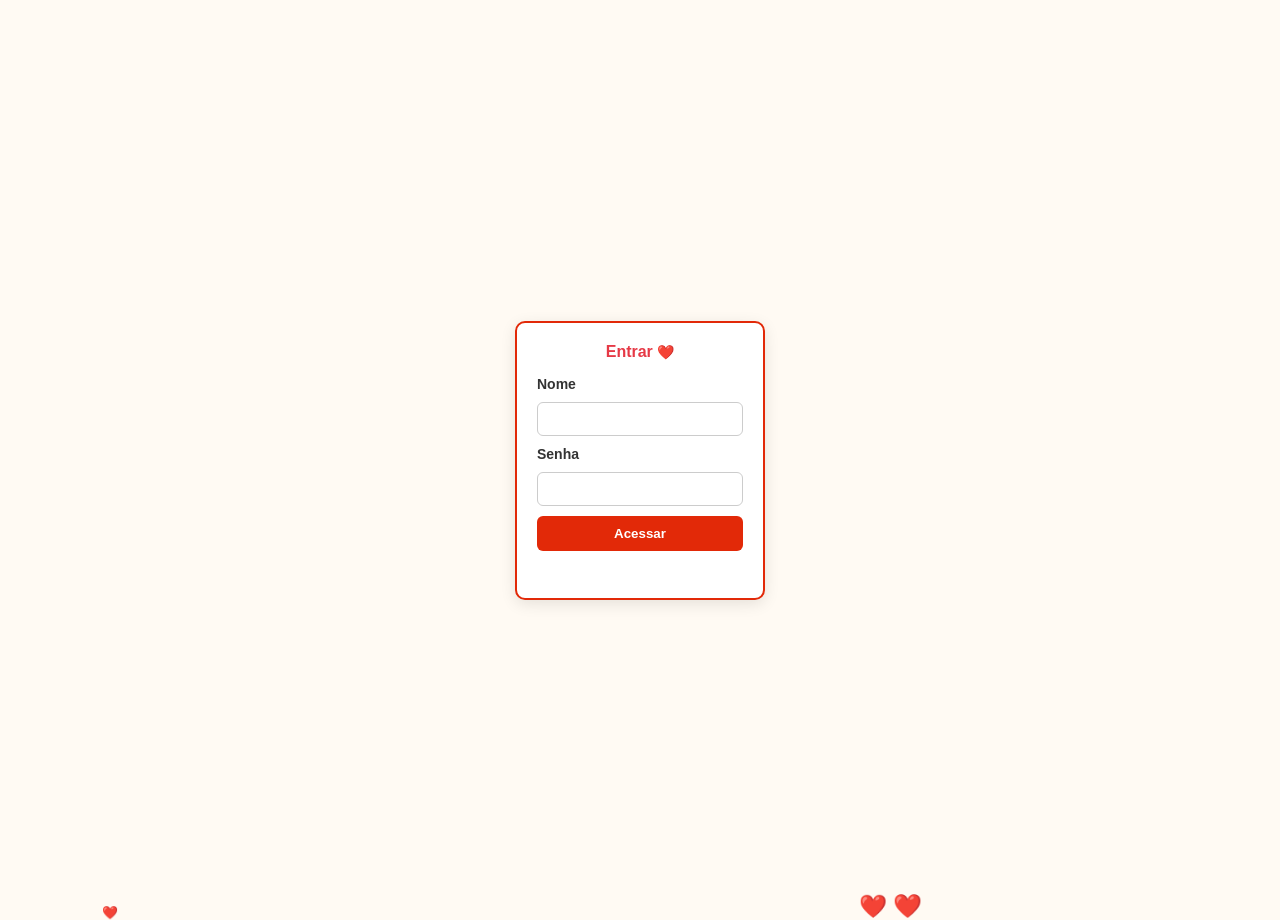
<file: fomulario.html>
<!DOCTYPE html>
<html lang="pt-BR">
<head>
    <meta charset="UTF-8">
    <meta name="viewport" content="width=device-width, initial-scale=1.0">
    <title>Nosso Dia Especial ❤️</title>
    <link rel="stylesheet" href="dia11.css">
    <style>
        body {
            display: flex;
            justify-content: center;
            align-items: center;
            height: 100vh;
            margin: 0;
            background-color: #fffaf3;
            font-family: Arial, sans-serif;
            overflow: hidden;
            position: relative;
        }

        .formulario {
            display: flex;
            flex-direction: column;
            gap: 10px;
            padding: 20px;
            border: 2px solid #e22908;
            border-radius: 10px;
            background: #fff;
            width: 250px;
            z-index: 10;
            box-shadow: 0 4px 15px rgba(0,0,0,0.1);
        }

        .formulario label {
            font-size: 14px;
            font-weight: bold;
            color: #333;
        }

        .formulario input {
            padding: 8px;
            border: 1px solid #ccc;
            border-radius: 6px;
            font-size: 14px;
        }

        .formulario button {
            padding: 10px;
            background-color: #e22908;
            color: white;
            border: none;
            border-radius: 6px;
            font-weight: bold;
            cursor: pointer;
            transition: background 0.2s;
        }

        .formulario button:hover {
            background-color: #c02206;
        }

        .erro {
            color: #c0392b;
            font-size: 12px;
            margin-top: 5px;
            text-align: center;
        }

        /* Corações flutuantes normais no fundo */
        .coracao-flutuante {
            position: absolute;
            bottom: -20px;
            color: #e63946;
            font-size: 20px;
            animation: subirCoracao 4s linear infinite;
            user-select: none;
            z-index: 1;
        }

        @keyframes subirCoracao {
            0% {
                transform: translateY(0) scale(0.8);
                opacity: 1;
            }
            100% {
                transform: translateY(-105vh) scale(1.2);
                opacity: 0;
            }
        }

        /* Efeito de explosão de corações ao acertar a senha */
        .coracao-explosao {
            position: fixed;
            left: 50%;
            top: 50%;
            font-size: 24px;
            animation: explodir 1s ease-out forwards;
            pointer-events: none;
            z-index: 100;
        }

        @keyframes explodir {
            0% {
                transform: translate(-50%, -50%) scale(0.5);
                opacity: 1;
            }
            100% {
                /* Cada coração vai disparar para uma direção aleatória via JS */
                transform: translate(var(--x), var(--y)) scale(1.8);
                opacity: 0;
            }
        }
    </style>
</head>
<body>

   <form class="formulario" id="meuFormulario"> 
        <h2 style="text-align: center; font-size: 16px; margin: 0 0 5px; color: #e63946;">
            Entrar <span style="color: red; font-size: 14px;">❤️</span>
        </h2>

        <label for="nome">Nome</label>
        <input type="text" id="nome" name="nome" required>
        
        <label for="senha">Senha</label>
        <input type="password" id="senha" name="senha" required>
        
        <button type="submit">Acessar</button>
        <p id="msgErro" class="erro"></p>
   </form>

   <script>
        const SENHA_CORRETA = "11072025"; 

        document.getElementById('meuFormulario').addEventListener('submit', function(event) {
            event.preventDefault(); 

            var senhaDigitada = document.getElementById('senha').value;
            var msgErro = document.getElementById('msgErro');

            if (senhaDigitada !== SENHA_CORRETA) {
                msgErro.textContent = "Senha incorreta! Tente novamente.";
            } else {
                msgErro.textContent = "";
                
                // DISPARA A EXPLOSÃO DE CORAÇÕES AO ACERTAR!
                dispararExplosaoDeCoraçoes();

                // Aguarda 1.2 segundos a animação acontecer antes de mudar de página
                setTimeout(() => {
                    window.location.href = "index.html";
                }, 1200);
            }
        });

        // Função que cria a chuva/explosão de corações
        function dispararExplosaoDeCoraçoes() {
            // Cria 35 corações de uma vez só
            for (let i = 0; i < 35; i++) {
                const coracao = document.createElement('div');
                coracao.classList.add('coracao-explosao');
                coracao.innerHTML = '❤️';

                // Define direções aleatórias para espalhar os corações pelo ecrã inteiro
                const angulo = Math.random() * Math.PI * 2;
                const distancia = Math.random() * 300 + 50; // Quão longe voam
                const x = Math.cos(angulo) * distancia + 'px';
                const y = Math.sin(angulo) * distancia + 'px';

                coracao.style.setProperty('--x', x);
                coracao.style.setProperty('--y', y);

                document.body.appendChild(coracao);

                // Remove o coração da memória após 1 segundo
                setTimeout(() => {
                    coracao.remove();
                }, 1000);
            }
        }

        // Corações flutuantes normais no fundo da página
        function criarCoracao() {
            const coracao = document.createElement('div');
            coracao.classList.add('coracao-flutuante');
            coracao.innerHTML = '❤️';
            coracao.style.left = Math.random() * 100 + 'vw';
            const tamanho = Math.random() * 15 + 10;
            coracao.style.fontSize = tamanho + 'px';
            const duracao = Math.random() * 3 + 3;
            coracao.style.animationDuration = duracao + 's';

            document.body.appendChild(coracao);

            setTimeout(() => {
                coracao.remove();
            }, duracao * 1000);
        }

        setInterval(criarCoracao, 300);
   </script>

</body>
</html>
</file>
<file: dia11.css>
/* ==========================================================
   DIA 11 - Aniversário de namoro
   ----------------------------------------------------------
   ÍNDICE
   1. Variáveis (cores)
   2. Configuração geral
   3. Layout principal (contador | carrossel + texto)
   4. Contador
   5. Carrossel de fotos
   6. Mensagem (quadradinho fofo)
   7. Celular (max-width: 600px)
   8. Estilos reservados (não usados no HTML atual)
   ========================================================== */


/* ==========================================================
   1. VARIÁVEIS
   ========================================================== */
:root {
    --fundo-pagina: #fffaf3;
    --fundo-rosa-claro: #fff5f8;
    --borda-rosa: #ffb6c1;
    --borda-contador: #ffccd5;
    --rosa-destaque: #ff4d6d;
    --rosa-titulo: #d63384;
    --amarelo: #e8d633;
    --texto: #4a4a4a;
    --texto-suave: #666;
}


/* ==========================================================
   2. CONFIGURAÇÃO GERAL
   ========================================================== */
* {
    box-sizing: border-box;
}

body {
    background-color: var(--fundo-pagina);
    font-family: Arial, sans-serif;
    margin: 0;
    padding: 20px;
}


/* ==========================================================
   3. LAYOUT PRINCIPAL
   Contador à esquerda | Carrossel + texto à direita
   ========================================================== */
.bloco-foto-e-texto {
    display: flex;
    flex-direction: row;
    align-items: flex-start;
    gap: 20px;
    max-width: 1000px;
    margin: 40px auto;
}

.coluna-direita {
    display: flex;
    flex-direction: column;
    gap: 25px;
    flex: 1;
    min-width: 0;
}


/* ==========================================================
   4. CONTADOR
   ========================================================== */
.contador-caixa {
    display: flex;
    flex-direction: column;
    gap: 10px;
    flex: 0 0 110px;
}

.tempo-item {
    background-color: var(--fundo-rosa-claro);
    border: 1px solid var(--borda-contador);
    border-radius: 12px;
    padding: 10px;
    text-align: center;
}

.tempo-item span {
    display: block;
    font-size: 1.5rem;
    font-weight: bold;
    color: var(--rosa-destaque);
}

.tempo-item p {
    margin: 5px 0 0;
    font-size: 0.8rem;
    color: var(--texto-suave);
    text-transform: uppercase;
}


/* ==========================================================
   5. CARROSSEL DE FOTOS
   ========================================================== */
.carrossel-wrap {
    position: relative;
    width: 100%;
    padding: 0 40px;
}

.carrossel-fotos {
    display: flex;
    gap: 15px;
    overflow-x: auto;
    scroll-snap-type: x mandatory;
    scroll-behavior: smooth;
    padding: 10px 5px;
    scrollbar-width: none;
}

.carrossel-fotos::-webkit-scrollbar {
    display: none;
}

.card-foto {
    flex: 0 0 200px;
    scroll-snap-align: start;
    background: #fff;
    padding: 10px;
    border: 2px solid var(--amarelo);
    border-radius: 12px;
    box-shadow: 0 10px 24px rgba(82, 41, 24, 0.12);
    text-align: center;
    transition: transform 0.2s ease;
}

.card-foto:hover {
    transform: translateY(-4px);
}

.card-foto img {
    display: block;
    width: 100%;
    height: 180px;
    object-fit: cover;
    border-radius: 8px;
}

/* Setas */
.seta {
    position: absolute;
    top: 50%;
    transform: translateY(-50%);
    width: 35px;
    height: 35px;
    border: none;
    border-radius: 50%;
    background-color: var(--amarelo);
    font-size: 18px;
    font-weight: bold;
    cursor: pointer;
    z-index: 2;
}

.seta-esq {
    left: 0;
}

.seta-dir {
    right: 0;
}


/* ==========================================================
   6. MENSAGEM (quadradinho fofo)
   ========================================================== */
.quadradinho-fofo {
    width: 100%;
    margin: 0;
    padding: 25px;
    background-color: var(--fundo-rosa-claro);
    border: 2px dashed var(--borda-rosa);
    border-radius: 15px;
    box-shadow: 0 4px 12px rgba(0, 0, 0, 0.05);
    color: var(--texto);
    line-height: 1.7;
}

.quadradinho-fofo h2 {
    margin-top: 0;
    color: var(--rosa-titulo);
    text-align: center;
}

.quadradinho-fofo p {
    margin: 0 0 1em;
    font-size: 15px;
    text-align: justify;
}

.quadradinho-fofo p:last-child {
    margin-bottom: 0;
}


/* ==========================================================
   7. CELULAR
   Contador em linha no topo, depois carrossel e texto
   ========================================================== */
@media (max-width: 600px) {

    body {
        padding: 12px;
    }

    .bloco-foto-e-texto {
        flex-direction: column;
        align-items: stretch;
        gap: 15px;
        margin: 20px auto;
    }

    .coluna-direita {
        gap: 20px;
    }

    /* Contador */
    .contador-caixa {
        flex: none;
        flex-direction: row;
        gap: 7px;
    }

    .tempo-item {
        flex: 1;
        padding: 8px 4px;
    }

    .tempo-item span {
        font-size: 1.1rem;
    }

    .tempo-item p {
        font-size: 0.65rem;
    }

    /* Carrossel */
    .carrossel-wrap {
        padding: 0 25px;
    }

    .card-foto {
        flex: 0 0 150px;
    }

    .card-foto img {
        height: 150px;
    }

    .seta {
        width: 28px;
        height: 28px;
        font-size: 14px;
    }

    /* Mensagem */
    .quadradinho-fofo {
        padding: 18px;
    }

    .quadradinho-fofo h2 {
        font-size: 20px;
    }

    .quadradinho-fofo p {
        font-size: 14px;
    }
}


/* ==========================================================
   8. ESTILOS RESERVADOS
   Vieram do CSS antigo e não são usados no HTML atual.
   Mantidos caso você queira reaproveitar depois.
   ========================================================== */
.cartao-amor {
    width: 100%;
    max-width: 650px;
    margin: 0 auto;
    padding: 30px;
    background-color: #ffffff;
    border: 2px dashed var(--borda-rosa);
    border-radius: 20px;
    box-shadow: 0 8px 20px rgba(255, 182, 193, 0.4);
}

.titulo {
    margin-bottom: 20px;
    color: var(--rosa-titulo);
    font-size: 1.8rem;
    text-align: center;
}

.bloco-fotos {
    display: flex;
    flex-direction: column;
    gap: 10px;
    flex: 1;
    min-width: 0;
}

.minha-foto {
    width: 100%;
    height: auto;
    border-radius: 12px;
    object-fit: cover;
}

.mensagem-fofa {
    margin-top: 15px;
    color: #555;
    font-size: 0.95rem;
    font-style: italic;
    text-align: center;
}

.formulario {
    display: flex;
    flex-direction: column;
    gap: 10px;
    margin-top: 20px;
    padding: 20px;
    background-color: #ffffff;
    border: 1px solid #ccc;
    border-radius: 8px;
}

@media (max-width: 600px) {

    .cartao-amor {
        padding: 15px;
    }

    .titulo {
        font-size: 1.5rem;
    }
}


/* SURPRESAS DO NOSSO AMOR */

.surpresas {
    text-align: center;
    max-width: 850px;
    margin: 40px auto;
    padding: 20px;
    color: #5c2535;
}

.surpresas h2 {
    color: #c2185b;
    font-size: 27px;
}

.subtitulo {
    margin-bottom: 30px;
}

.surpresa-card {
    background: #fff0f5;
    border: 1px solid #f3c2d2;
    border-radius: 20px;
    padding: 25px;
    margin: 25px 0;
    box-shadow: 0 4px 12px #00000010;
}

.surpresa-card h3 {
    color: #c2185b;
}

.cartas {
    display: flex;
    flex-direction: column;
    gap: 12px;
    margin-top: 20px;
}

.surpresas button {
    background: #d6336c;
    color: white;
    border: none;
    border-radius: 12px;
    padding: 13px;
    cursor: pointer;
    font-size: 15px;
    transition: 0.3s;
}

.surpresas button:hover {
    background: #a91d50;
    transform: scale(1.03);
}

#mensagemCarta,
#mensagemCofre,
#motivoAmor {
    color: #a91d50;
    font-weight: bold;
    line-height: 1.7;
    margin-top: 20px;
}

#senhaCofre {
    padding: 12px;
    border: 1px solid #e5a5ba;
    border-radius: 10px;
    margin: 10px;
    text-align: center;
}

.pote {
    font-size: 65px;
    margin: 15px;
}

/* ADAPTAÇÃO PARA CELULAR */

@media (max-width: 600px) {
    .surpresas {
        padding: 12px;
    }

    .surpresa-card {
        padding: 18px;
    }

    .surpresas h2 {
        font-size: 23px;
    }

    .surpresas button {
        width: 100%;
    }
}


/* NOVAS SURPRESAS */

.novas-surpresas {
    max-width: 850px;
    margin: 40px auto;
    padding: 20px;
    text-align: center;
    color: #642c42;
}

.surpresa-nova {
    background: #fff0f5;
    border: 1px solid #f2c4d3;
    border-radius: 22px;
    padding: 25px;
    margin: 30px 0;
    box-shadow: 0 5px 15px #00000010;
}

.surpresa-nova h2 {
    color: #c2185b;
}

.surpresa-nova button {
    background: #d6336c;
    color: white;
    border: none;
    border-radius: 12px;
    padding: 13px 20px;
    margin: 10px;
    cursor: pointer;
    font-size: 15px;
    transition: 0.3s;
}

.surpresa-nova button:hover {
    background: #a91d50;
    transform: scale(1.04);
}


/* CARTÃO DE RASPAR */

.cartao-raspar {
    position: relative;
    width: 100%;
    max-width: 350px;
    height: 150px;
    margin: 20px auto;
    border-radius: 15px;
    overflow: hidden;
}

.premio-raspar {
    position: absolute;
    inset: 0;
    display: flex;
    align-items: center;
    justify-content: center;
    background: #ffe0eb;
    color: #b01853;
    font-size: 21px;
    font-weight: bold;
    padding: 15px;
}

#rasparCanvas {
    position: absolute;
    inset: 0;
    width: 100%;
    height: 100%;
    touch-action: none;
    cursor: crosshair;
}

.dica {
    font-size: 13px;
    color: #a35a76;
}


/* QUIZ */

#opcoesQuiz {
    display: flex;
    flex-direction: column;
    gap: 10px;
    max-width: 450px;
    margin: 20px auto;
}

#opcoesQuiz button {
    width: 100%;
    margin: 0;
}

#resultadoQuiz {
    font-weight: bold;
    color: #b01853;
    min-height: 25px;
}


/* CARTA DO FUTURO */

.envelope-futuro {
    font-size: 65px;
    margin: 15px;
}

#cartaFutura {
    line-height: 1.8;
    color: #a91d50;
    font-weight: bold;
    white-space: pre-line;
}


/* PRESENTE */

.caixa-presente {
    font-size: 90px;
    margin: 20px;
    cursor: pointer;
    transition: transform 0.5s;
}

.caixa-presente.aberta {
    transform: rotate(-15deg) scale(1.2);
}

.conteudo-presente {
    display: none;
    animation: aparecer 1s ease;
}

.conteudo-presente img {
    width: 100%;
    max-width: 300px;
    border-radius: 15px;
    margin: 15px auto;
}

.conteudo-presente.visivel {
    display: block;
}


/* FINAL SECRETO */

.mensagem-final {
    display: none;
    padding: 20px;
    animation: aparecer 1.5s ease;
}

.mensagem-final.visivel {
    display: block;
}

.mensagem-final p {
    line-height: 1.9;
}

.coracoes-final {
    font-size: 30px;
    animation: pulsar 1.5s infinite;
}


/* ANIMAÇÕES */

@keyframes aparecer {
    from {
        opacity: 0;
        transform: translateY(20px);
    }

    to {
        opacity: 1;
        transform: translateY(0);
    }
}

@keyframes pulsar {
    0%, 100% {
        transform: scale(1);
    }

    50% {
        transform: scale(1.2);
    }
}


/* CELULAR */

@media (max-width: 600px) {

    .novas-surpresas {
        padding: 10px;
    }

    .surpresa-nova {
        padding: 18px 12px;
    }

    .surpresa-nova button {
        max-width: 100%;
    }

    .cartao-raspar {
        max-width: 100%;
    }
}
</file>
